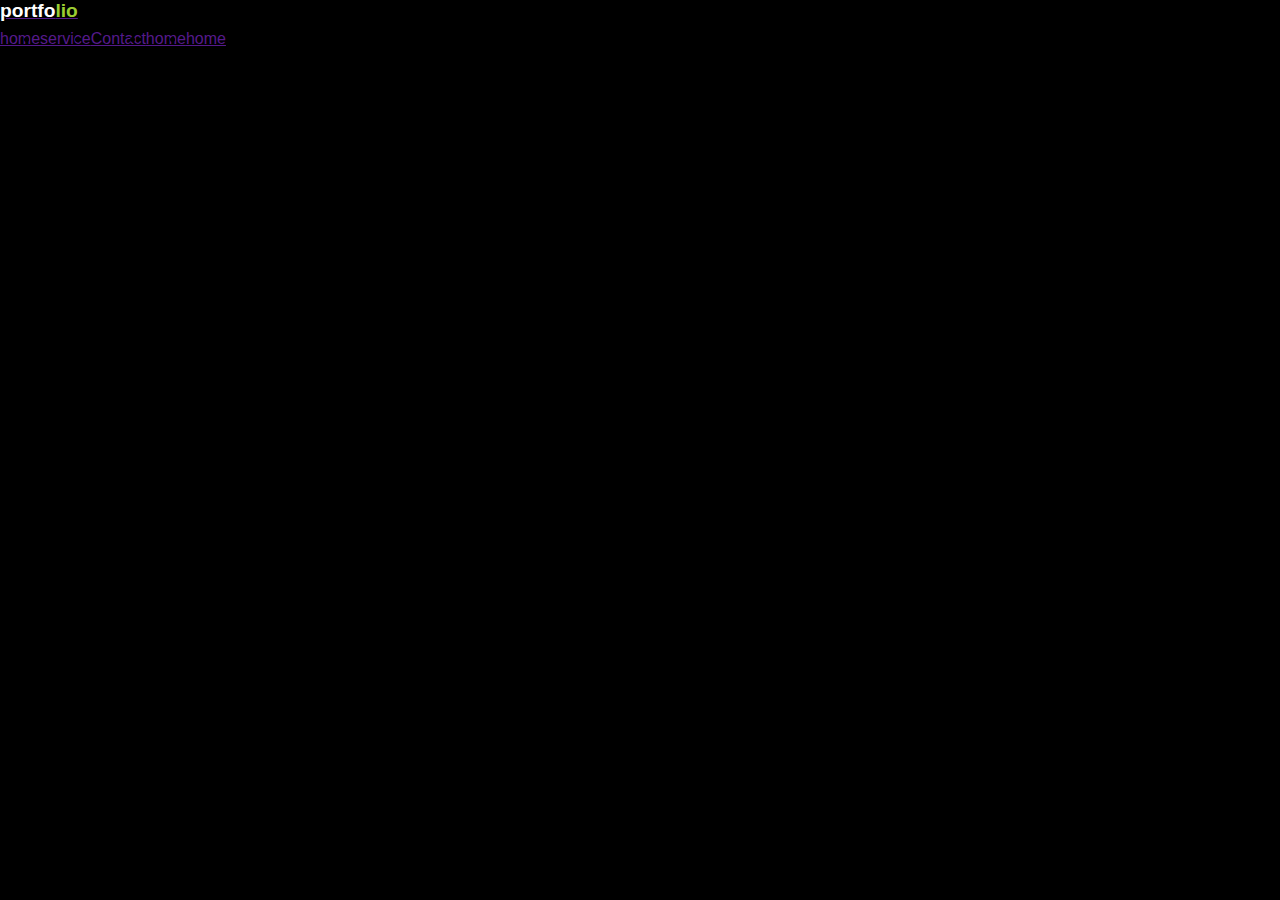
<file: learn-form.html>
<!DOCTYPE html>
<html lang="en">
<head>
    <meta charset="UTF-8">
    <meta http-equiv="X-UA-Compatible" content="IE=edge">
    <meta name="viewport" content="width=device-width, initial-scale=1.0">
    <title>Document</title>
    <link rel="stylesheet" href="learn-form.css">
</head>
<body>
    <div class="container">
        <div class="logo">
            <a href=""><p>portfo<span>lio</span></p></a>
        </div>
        <div class="navigation">
            <ul>
                <li><a href="">home</a></li>
                <li><a href="">service</a></li>
                <li><a href="">Contact</a></li>
                <li><a href="">home</a></li>
                <li><a href="">home</a></li>
            </ul>
        </div>
    </div>
</body>
</html>
</file>
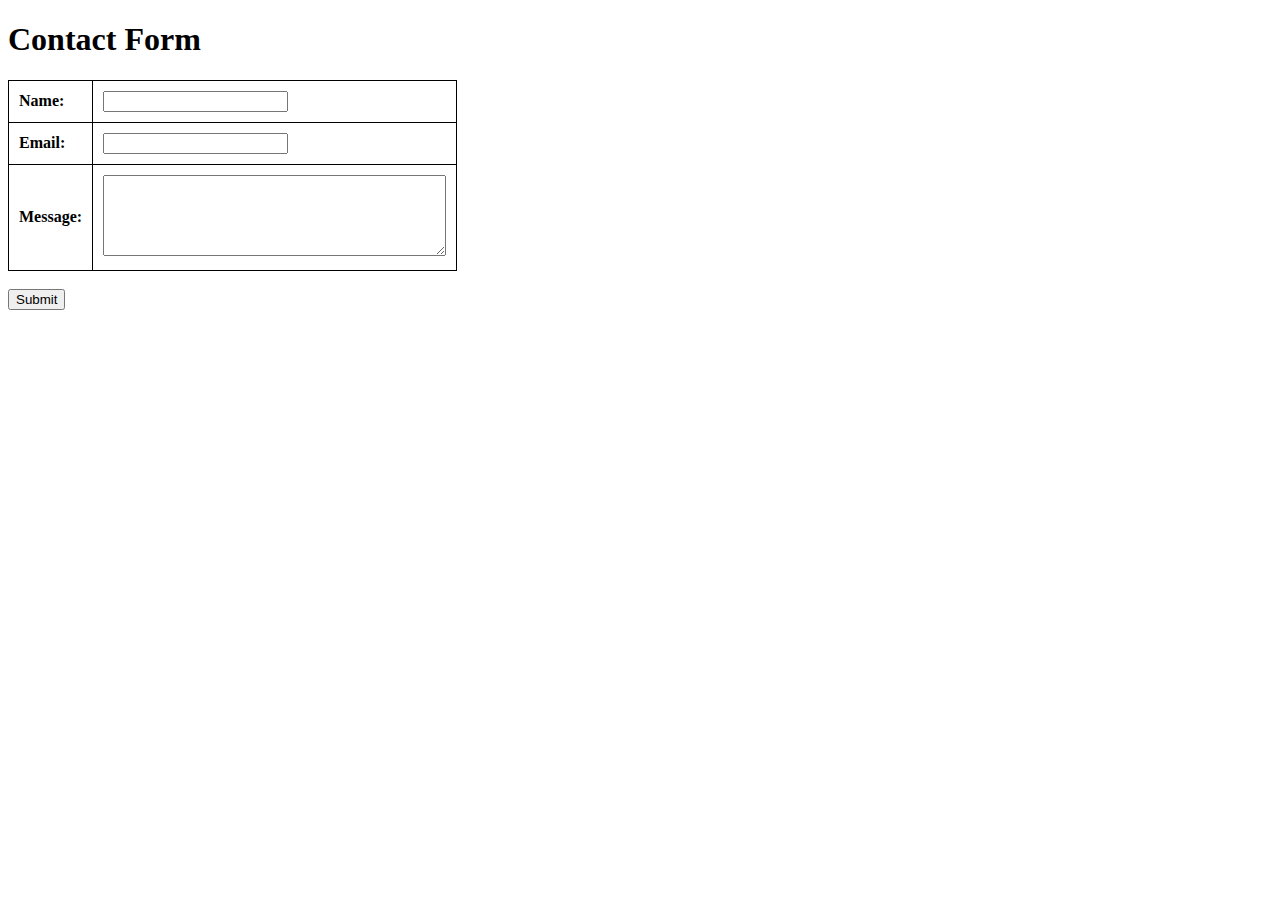
<file: ASSIGNMENT/About us/html/form-table.html>
<!DOCTYPE html>
<html lang="en">
<head>
    <meta charset="UTF-8">
    <meta name="viewport" content="width=device-width, initial-scale=1.0">
    <title>Contact Form</title>
    <style>
        table {
            border-collapse: collapse;
        }
        table, th, td {
            border: 1px solid black;
        }
        th, td {
            padding: 10px;
            text-align: left;
        }
    </style>
</head>
<body>
    <h1>Contact Form</h1>
    <form action="submit.php" method="post">
        <table>
            <tr>
                <th>Name:</th>
                <td><input type="text" name="name"></td>
            </tr>
            <tr>
                <th>Email:</th>
                <td><input type="text" name="email"></td>
            </tr>
            <tr>
                <th>Message:</th>
                <td><textarea name="message" rows="5" cols="40"></textarea></td>
            </tr>
        </table>
        <br>
        <input type="submit" value="Submit">
    </form>
</body>
</html>
</file>
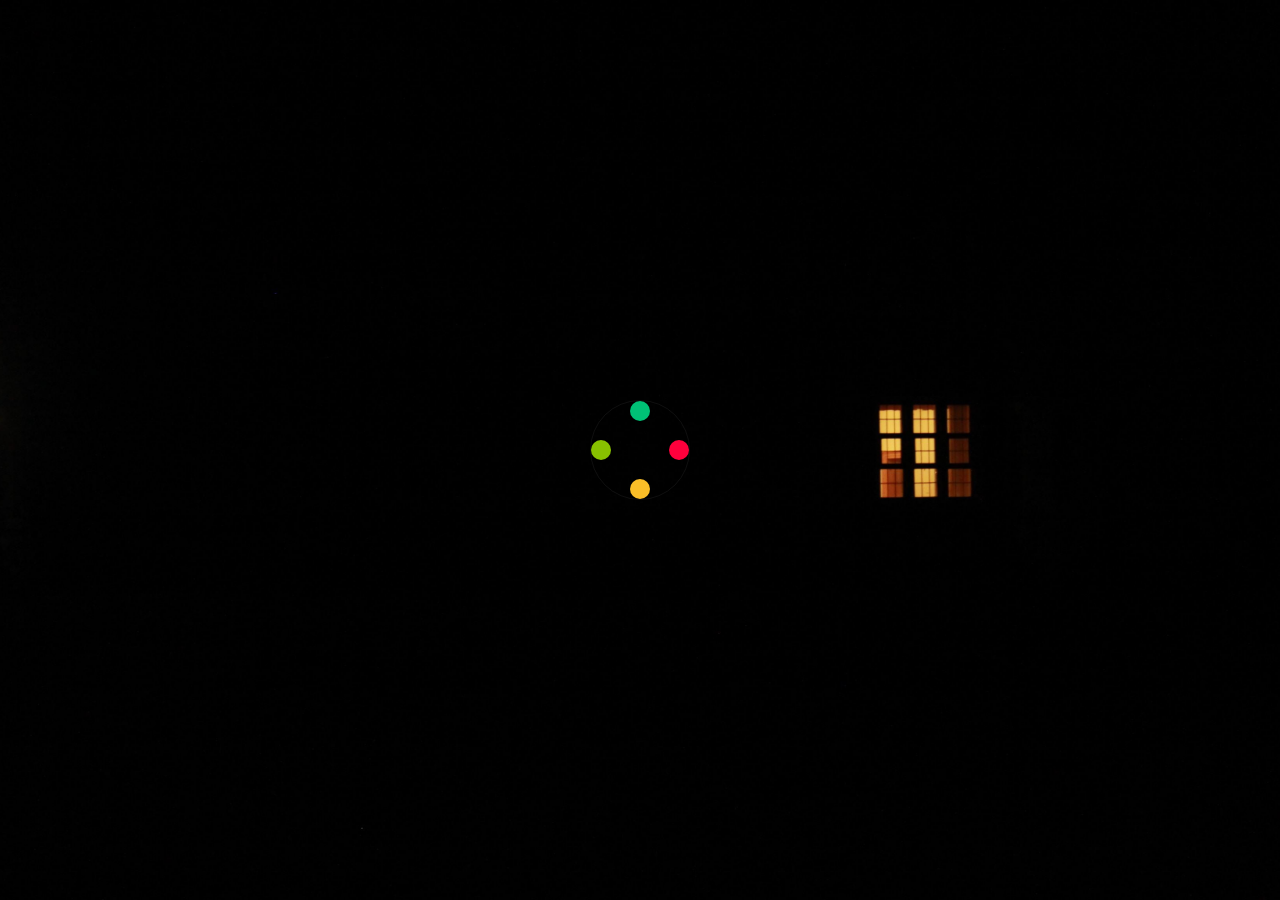
<file: ASSIGNMENT/About us/html/loader.html>
<!DOCTYPE html>
<html lang="en">
<head>
    <meta charset="UTF-8">
    <meta name="viewport" content="width=device-width, initial-scale=1.0">
    <title>Document</title>
    <link rel="stylesheet" href="loader.css">
</head>
<body>
   <div class="preloader">
    <ul class="spinner">
        <li></li>
        <li></li>
        <li></li>
        <li></li>
    </ul>
   </div>
    <script>
        document.addEventListener('DOMContentLoaded', function() {
    // Simulate the loading process
    setTimeout(function() {
        document.querySelector('.preloader').style.display = 'none';
    }, 2000); // Adjust the time (in milliseconds) based on your needs
});
    </script>
</body>
</html>
</file>
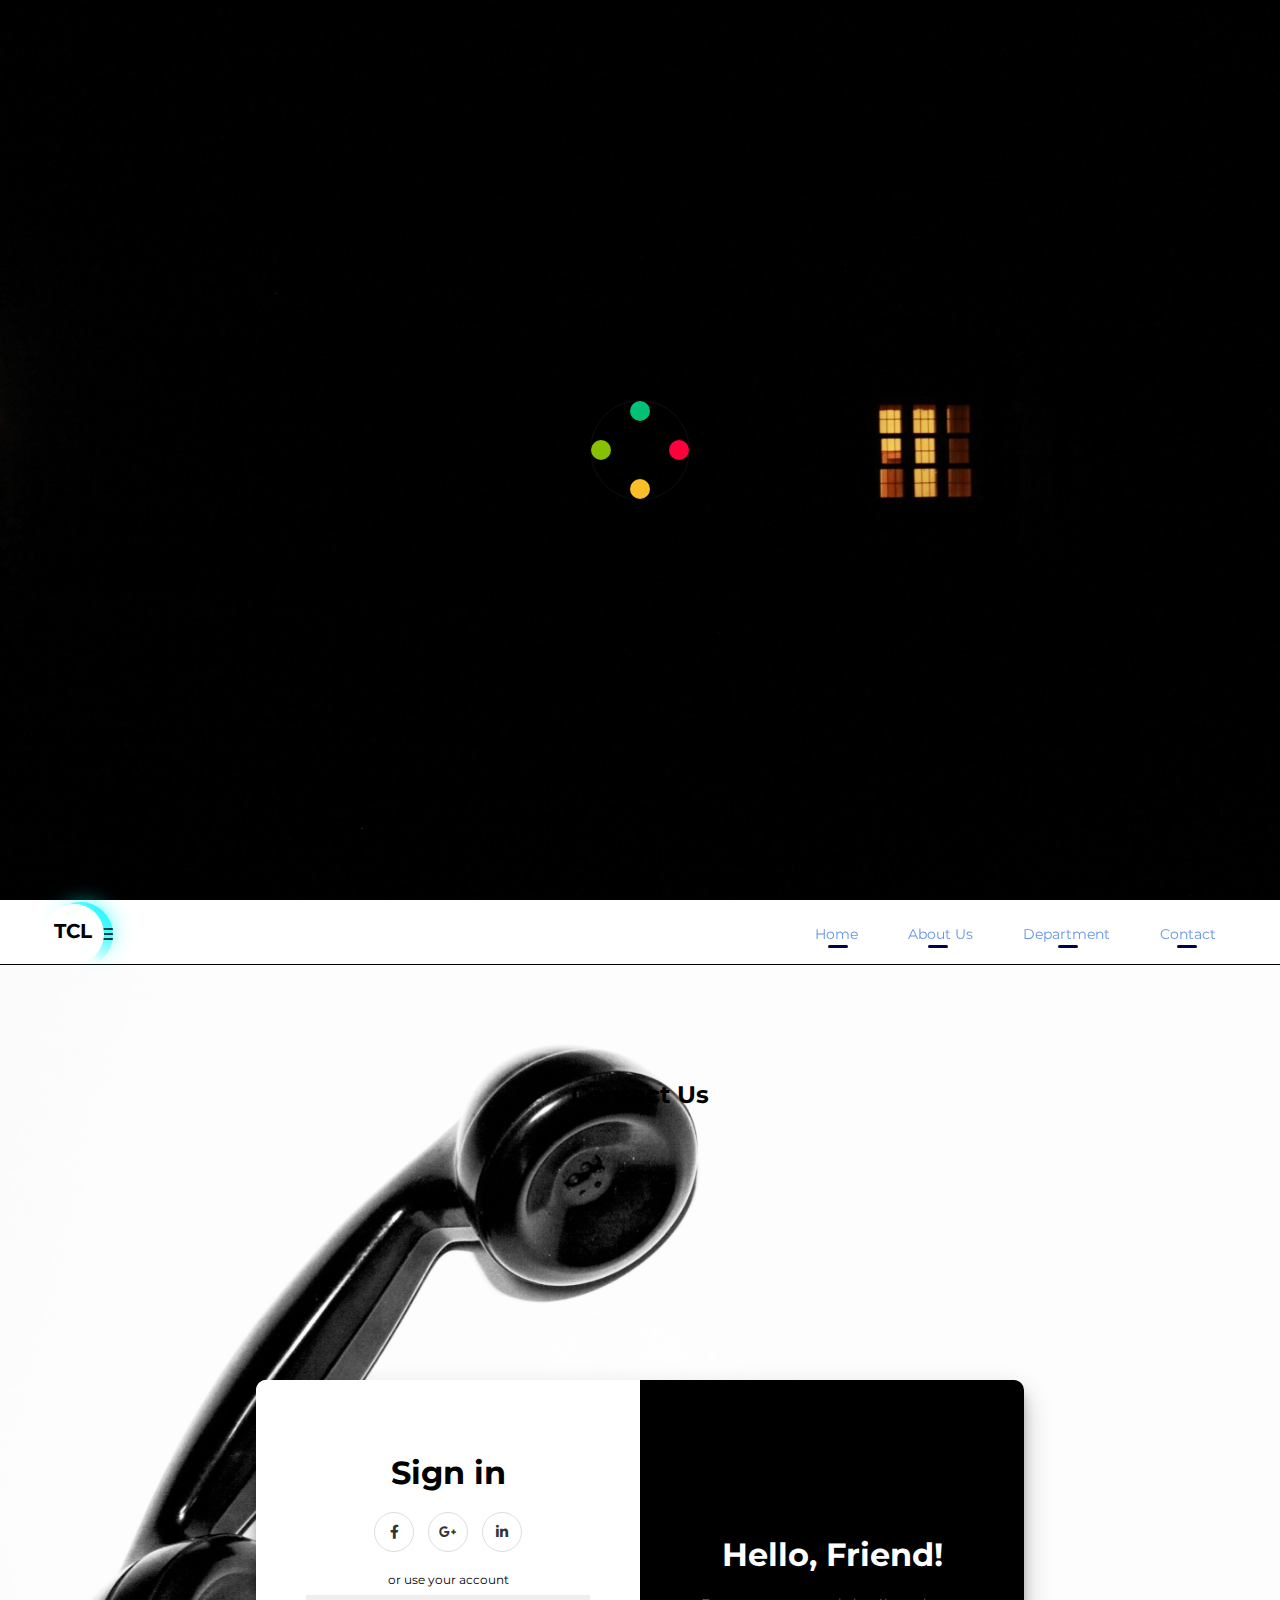
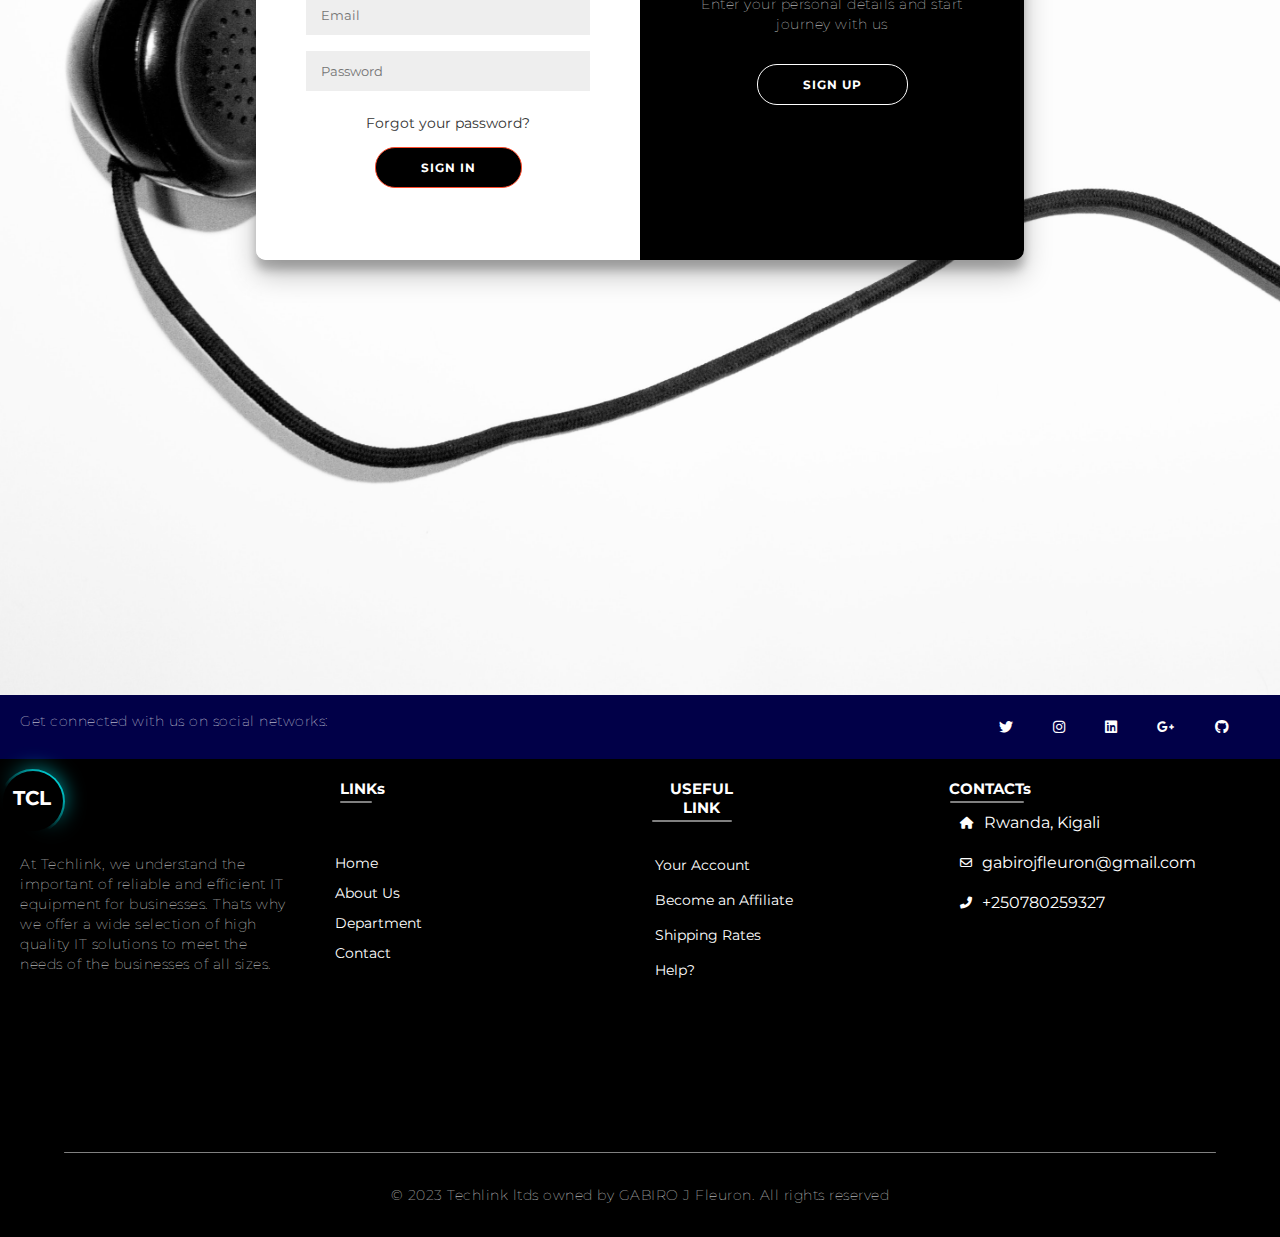
<file: ASSIGNMENT/Contact Us/html/contact.html>
<!DOCTYPE html>
<html lang="en">
<head>
    <meta charset="UTF-8">
    <meta name="viewport" content="width=device-width, initial-scale=1.0">
    <title>Keep in touch</title>
    <link rel="stylesheet" href="https://cdnjs.cloudflare.com/ajax/libs/font-awesome/6.0.0/css/all.min.css">
    <link rel="stylesheet" href="../css/contact.css">
</head>
<body>
    <div class="preloader">
        <ul class="spinner">
            <li></li>
            <li></li>
            <li></li>
            <li></li>
        </ul>
       </div>
    <div class="cover-whole">
        
            <header>
                <div class="navigation">
                 <div class="logo load">
                     <h1 id="logo-design"> TCL</h1>
                     <i class="fas fa-bars" id="ham-menu"></i>
                 </div>
                 <div class="navbar">
                    <ul id="nav-bar">
                        <li class="link-neon"><a href="../../NEWINDEX/index.html">Home</a></li>
                        <li class="link-neon"><a href="../../About us/html/aboutus.html">About Us</a></li>
                        <li class="link-neon"><a href="#">Department</a></li>
                        <li class="link-neon"><a href="../../Contact Us/html/contact.html">Contact</a></li>
                    </ul>
                 </div>
                </div>
             </header>
           <div class="content" style=" position: relative;">
              <h2 style="position: absolute; top: 10%;">Contact Us</h2>
            <div class="container" id="container">
                <div class="form-container sign-up-container">
                    <form action="#">
                        <h1>Create Account</h1>
                        <div class="social-container">
                            <a href="#" class="social"><i class="fab fa-facebook-f"></i></a>
                            <a href="#" class="social"><i class="fab fa-google-plus-g"></i></a>
                            <a href="#" class="social"><i class="fab fa-linkedin-in"></i></a>
                        </div>
                        <span>or use your email for registration</span>
                        <input type="text" placeholder="Name" />
                        <input type="email" placeholder="Email" />
                        <input type="password" placeholder="Password" />
                        <button>Sign Up</button>
                    </form>
                </div>
                <div class="form-container sign-in-container">
                    <form action="#">
                        <h1>Sign in</h1>
                        <div class="social-container">
                            <a href="#" class="social"><i class="fab fa-facebook-f"></i></a>
                            <a href="#" class="social"><i class="fab fa-google-plus-g"></i></a>
                            <a href="#" class="social"><i class="fab fa-linkedin-in"></i></a>
                        </div>
                        <span>or use your account</span>
                        <input type="email" placeholder="Email" />
                        <input type="password" placeholder="Password" />
                        <a href="#">Forgot your password?</a>
                        <button>Sign In</button>
                    </form>
                </div>
                <div class="overlay-container">
                    <div class="overlay">
                        <div class="overlay-panel overlay-left">
                            <h1>Welcome Back!</h1>
                            <p>To keep connected with us please login with your personal info</p>
                            <button class="ghost" id="signIn">Sign In</button>
                        </div>
                        <div class="overlay-panel overlay-right">
                            <h1>Hello, Friend!</h1>
                            <p>Enter your personal details and start journey with us</p>
                            <button class="ghost" id="signUp">Sign Up</button>
                        </div>
                    </div>
                </div>
            </div>
           </div> 
           <!-- footer -->
           <footer>
            <div class="footer">
                <div class="footer-social-media">
                    <p> Get connected with us on social networks:</p>
                    <div class="icons">
                        <ul>
                            <li><a href="#"><i class="fa-brands fa-twitter" style="color: #fff;"></i></a></li>
                            <li><a href="#"><i class="fa-brands fa-instagram" style="color: #fff;"></i></a></li>
                            <li><a href="#"><i class="fa-brands fa-linkedin" style="color: #fff;"></i></a></li>
                            <li><a href="#"><i class="fa-brands fa-google-plus-g" style="color: #fff;"></i></a></li>
                            <li><a href="#"><i class="fa-brands fa-github" style="color: #fff;"></i></a></li>
                        </ul>
                    </div>
                </div>
                <div class="footer-body">
                    <div>
                        <div class="logo-footer load">
                            <h1 id="logo-design" style="color: #fff; background-color: #000;"> TCL</h1>
                        </div>
                        <p style="color: #fff; margin: 20px; line-height: 20px;"> At Techlink, we understand the important of reliable and efficient IT 
                            equipment for businesses. Thats why we offer a wide selection of high quality
                            IT solutions to meet the needs of the businesses of all sizes.
                        </p>
                    </div>
                    <div style="position: relative;">
                        <h1 class="links"> LINKs</h1>
                        <div class="footer-navbar">
                            <ul>
                                <li><a href="../../Index html/index.html">Home</a></li>
                                <li><a href="../../About us/html/aboutus.html">About Us</a></li>
                                <li><a href="#">Department</a></li>
                                <li><a href="contact.html">Contact</a></li>
                            </ul>
                        </div>
                    </div>
                    <div style="position: relative;">
                        <h2 class="useful-footer-links" style="margin-left: 12px;"> USEFUL LINK</h2>
                        <div class="footer-usefulink-navbar">
                            <ul>
                                <li><a href="#">Your Account</a></li>
                                <li><a href="#">Become an Affiliate</a></li>
                                <li><a href="#">Shipping Rates</a></li>
                                <li><a href="#">Help?</a></li>
                            </ul>
                        </div>
                    </div>
                    <div>
                        <h2 class="footer-contacts">CONTACTs</h2>
                        <div class="footer-list-contacts">
                            <ul>
                                <li class="footer-address"><span><i class="fa-solid fa-house" style="color: #fff;"></i></span>Rwanda, Kigali</li>
                                <li class="footer-address"><span><i class="fa-regular fa-envelope" style="color: #fff;"></i></span>gabirojfleuron@gmail.com</li>
                                <li class="footer-address"><span><i class="fa-solid fa-phone-flip" style="color: #fff;"></i></span>+250780259327</li>
                                <!-- <li><span></span></li> -->
                            </ul>
                        </div>
                    </div>
                </div>
                <div class="copyright">
                    <p>&copy; 2023 Techlink ltds owned by GABIRO J Fleuron. All rights reserved</p>
                </div>
            </div>
         </footer>
             
        </div>
        <button id="scrollToTopBtn" class="scroll-to-top-btn">&#8593;</button>
          <div id="scrollProgress" class="scroll-progress"></div>
    </div>
    <script>
        // preloader 

document.addEventListener('DOMContentLoaded', function() {
    // Simulate the loading process
    setTimeout(function() {
        document.querySelector('.preloader').style.display = 'none';
    }, 2000); // Adjust the time (in milliseconds) 
});
    // preloader end by here 

document.addEventListener('DOMContentLoaded', function() {
    const scrollToTopBtn = document.getElementById('scrollToTopBtn');
    const scrollProgress = document.getElementById('scrollProgress');

    // Show/hide the scroll-to-top button based on scroll position
    window.addEventListener('scroll', function() {
        if (window.pageYOffset > 100) {
            scrollToTopBtn.style.display = 'block';
        } else {
            scrollToTopBtn.style.display = 'none';
        }

        // Update scroll progress indicator
        const totalHeight = document.body.scrollHeight - window.innerHeight;
        const progress = (window.pageYOffset / totalHeight) * 100;
        scrollProgress.style.width = `${progress}%`;
    });
      // Scroll to top when button is clicked
      scrollToTopBtn.addEventListener('click', function() {
        window.scrollTo({
            top: 0,
            behavior: 'smooth'
        });
    });
});

        const signUpButton = document.getElementById('signUp');
    const signInButton = document.getElementById('signIn');
    const container = document.getElementById('container');
    
    signUpButton.addEventListener('click', () => {
        container.classList.add("right-panel-active");
    });
    
    signInButton.addEventListener('click', () => {
        container.classList.remove("right-panel-active");
    });

    // responsiveness

    let hamMenuIcon = document.getElementById("ham-menu");
let navBar = document.getElementById("nav-bar");
let navLinks = navBar.querySelectorAll("li");

hamMenuIcon.addEventListener("click", () => {
  navBar.classList.toggle("active");
  hamMenuIcon.classList.toggle("fa-times");
});
navLinks.forEach((navLinks) => {
  navLinks.addEventListener("click", () => {
    navBar.classList.remove("active");
    hamMenuIcon.classList.toggle("fa-times");
  });
});
    </script>
</body>
</html>
</file>
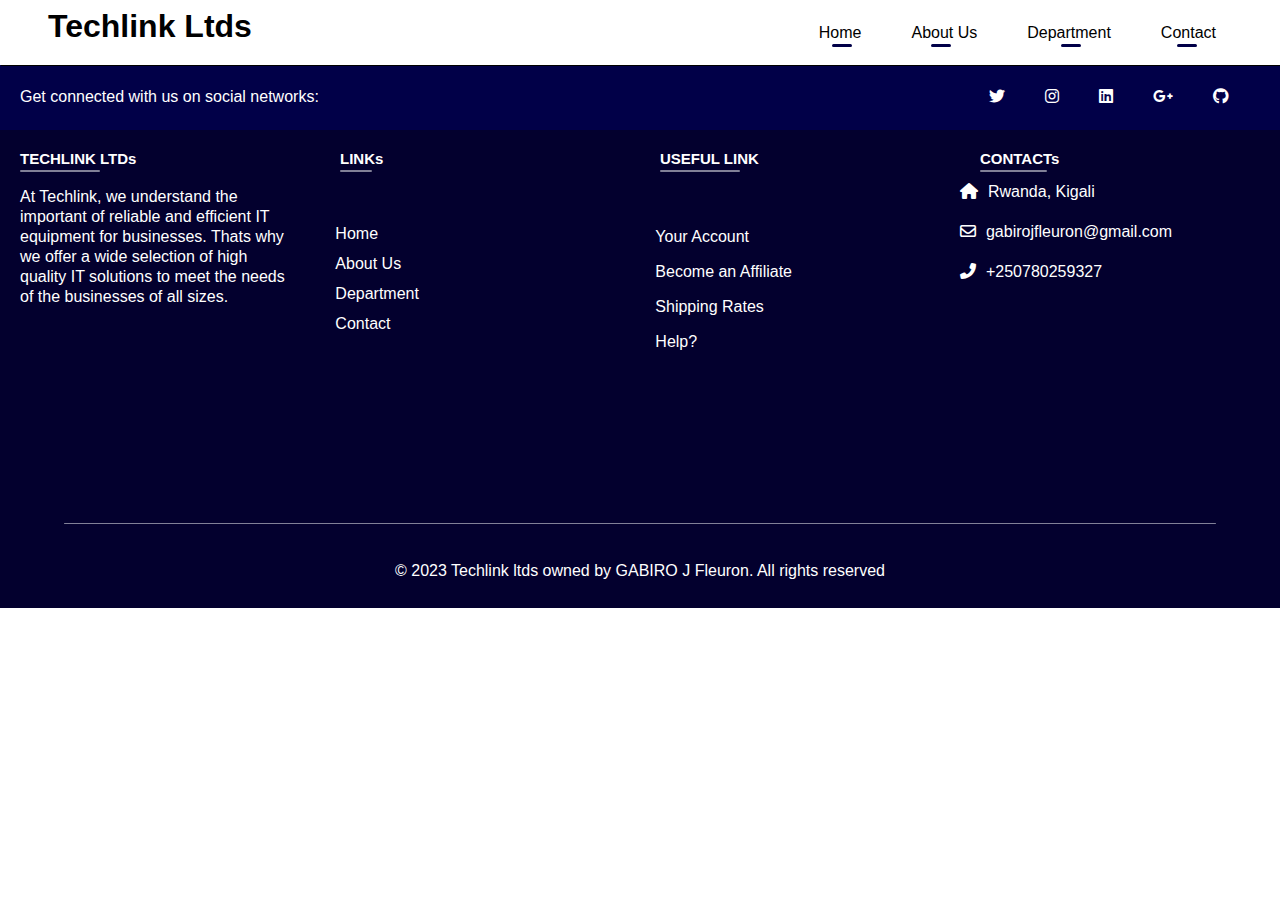
<file: ASSIGNMENT/footer/html/footer.html>
<!DOCTYPE html>
<html lang="en">
<head>
    <meta charset="UTF-8">
    <meta name="viewport" content="width=device-width, initial-scale=1.0">
    <title>Document</title>
    
    <link rel="stylesheet" href="https://cdnjs.cloudflare.com/ajax/libs/font-awesome/6.0.0/css/all.min.css">
    <link rel="stylesheet" href="../css/footer.css">
</head>
<body>
    <div class="about-us">
        <header>
            <div class="navigation">
             <div class="logo">
                 <h1> Techlink Ltds</h1>
             </div>
             <div class="navbar">
                 <ul>
                     <li class="link-neon"><a href="#">Home</a></li>
                     <li class="link-neon"><a href="#">About Us</a></li>
                     <li class="link-neon"><a href="#">Department</a></li>
                     <li class="link-neon"><a href="#">Contact</a></li>
                 </ul>
             </div>
            </div>
         </header>
         <footer>
            <div class="footer">
                <div class="footer-social-media">
                    <p> Get connected with us on social networks:</p>
                    <div class="icons">
                        <ul>
                            <li><a href="#"><i class="fa-brands fa-twitter" style="color: #fff;"></i></a></li>
                            <li><a href="#"><i class="fa-brands fa-instagram" style="color: #fff;"></i></a></li>
                            <li><a href="#"><i class="fa-brands fa-linkedin" style="color: #fff;"></i></a></li>
                            <li><a href="#"><i class="fa-brands fa-google-plus-g" style="color: #fff;"></i></a></li>
                            <li><a href="#"><i class="fa-brands fa-github" style="color: #fff;"></i></a></li>
                        </ul>
                    </div>
                </div>
                <div class="footer-body">
                    <div>
                        <h1 class="Techlink-footer-logo">TECHLINK LTDs</h1>
                        <p style="color: #fff; margin: 20px; line-height: 20px;"> At Techlink, we understand the important of reliable and efficient IT 
                            equipment for businesses. Thats why we offer a wide selection of high quality
                            IT solutions to meet the needs of the businesses of all sizes.
                        </p>
                    </div>
                    <div style="position: relative;">
                        <h1 class="links"> LINKs</h1>
                        <div class="footer-navbar">
                            <ul>
                                <li><a href="#">Home</a></li>
                                <li><a href="#">About Us</a></li>
                                <li><a href="#">Department</a></li>
                                <li><a href="#">Contact</a></li>
                            </ul>
                        </div>
                    </div>
                    <div style="position: relative;">
                        <h2 class="useful-footer-links"> USEFUL LINK</h2>
                        <div class="footer-usefulink-navbar">
                            <ul>
                                <li><a href="#">Your Account</a></li>
                                <li><a href="#">Become an Affiliate</a></li>
                                <li><a href="#">Shipping Rates</a></li>
                                <li><a href="#">Help?</a></li>
                            </ul>
                        </div>
                    </div>
                    <div>
                        <h2 class="footer-contacts">CONTACTs</h2>
                        <div class="footer-list-contacts">
                            <ul>
                                <li class="footer-address"><span><i class="fa-solid fa-house" style="color: #fff;"></i></span>Rwanda, Kigali</li>
                                <li class="footer-address"><span><i class="fa-regular fa-envelope" style="color: #fff;"></i></span>gabirojfleuron@gmail.com</li>
                                <li class="footer-address"><span><i class="fa-solid fa-phone-flip" style="color: #fff;"></i></span>+250780259327</li>
                                <!-- <li><span></span></li> -->
                            </ul>
                        </div>
                    </div>
                </div>
                <div class="copyright">
                    <p>&copy; 2023 Techlink ltds owned by GABIRO J Fleuron. All rights reserved</p>
                </div>
            </div>
         </footer>
    </div>
</body>
</html>
</file>
<file: learn-form.css>
*{
    box-sizing: border-box;
    padding: 0;
    margin: 0;
    font-family: 'poppins',sans-serif;
}
body{
/* background: linear-gradient(to bottom,#000,#000,#fff); */
background: #000;
background-size: cover;
background-repeat: 0;
}
.logo{
    width: 70px;
    height: 30px;
    font-weight: bold;
    font-size: larger;

}
.logo:hover{
    color: lightseagreen; 
}
p{
    color: white;

}
span{
    color: yellowgreen;
}
.navigation ul li{
float: left;
}
</file>
<file: ASSIGNMENT/About us/html/loader.css>
*{
    padding: 0;
    margin: 0;
    box-sizing: border-box;
}
.preloader{
    height: 100vh;
    display: flex;
    justify-content: center;
    align-items: center;
    background: url(../../image/ella-baxter-EfmG0wTPyvQ-unsplash.jpg);
    background-repeat: no-repeat;
    background-position: center;
    background-size: cover;
}
.preloader .spinner {
	/* Size and position */
    font-size: 100px; /* 1em */
    width: 1em;
    height: 1em;
    margin: 100px auto;
    position: relative;
    border: 2px solid blue;
    /* Styles */
    list-style: none;
    border-radius: 50%;
    border: .01em solid rgba(150,150,150,0.1); /* Subtle white line circling the dots */
}
.preloader .spinner li {
	width: .2em;
    height: .2em;
    position: absolute;
    border-radius: 50%;
}
.preloader .spinner li:nth-child(1) {
	background: #00C176; /* Blue */
    top: 0;
    left: 50%;
    margin-left: -.1em; /* Width/2 */
    transform-origin: 50% 250%;
    animation: 
        rota 1.13s linear infinite,
        opa 3.67s ease-in-out infinite alternate;
}

.preloader .spinner li:nth-child(2) {
    background: #FF003C; /* Red */
    top: 50%; 
    right: 0;
    margin-top: -.1em; /* Height/2 */
    transform-origin: -150% 50%;
    animation: 
        rota 1.86s linear infinite,
        opa 4.29s ease-in-out infinite alternate;
}

.preloader .spinner li:nth-child(3) {
    background: #FABE28; /* Yellow */
    bottom: 0;
    left: 50%; 
    margin-left: -.1em; /* Width/2 */
    transform-origin: 50% -150%;
    animation: 
        rota 1.45s linear infinite,
        opa 5.12s ease-in-out infinite alternate;
}

.preloader .spinner li:nth-child(4) {
    background: #88C100; /* Green */
    top: 50%; 
    left: 0;
    margin-top: -.1em; /* Height/2 */
    transform-origin: 250% 50%;
    animation: 
        rota 1.72s linear infinite,
        opa 5.25s ease-in-out infinite alternate;
}
@keyframes rota {
    to { transform: rotate(360deg); }
}

@keyframes opa {
    12.0% { opacity: 0.80; }
    19.5% { opacity: 0.88; }
    37.2% { opacity: 0.64; }
    40.5% { opacity: 0.52; }
    52.7% { opacity: 0.69; }
    60.2% { opacity: 0.60; }
    66.6% { opacity: 0.52; }
    70.0% { opacity: 0.63; }
    79.9% { opacity: 0.60; }
    84.2% { opacity: 0.75; }
    91.0% { opacity: 0.87; }
}
.my-element {
	transform-origin: 12% 34%;
}

.my-element:after {
	content: "";
	width: 4px;
	height: 4px;
	position: absolute;
	left: 12%; /* First value of transform-origin */
	top: 34%; /* Second value of transform-origin */
	margin: -2px 0 0 -2px;
	border-radius: 50%;
	background: red;
}
</file>
<file: ASSIGNMENT/Contact Us/css/contact.css>
@import url('https://fonts.googleapis.com/css?family=Montserrat:400,800');
@import url('https://fonts.googleapis.com/css?family=Montserrat:400,800');
*{
    padding: 0;
    margin: 0;
    box-sizing: border-box;
    list-style: none;
    text-decoration: none;
    font-family: 'Montserrat', sans-serif;
}
html{
	scroll-behavior: smooth;
  }
  /* preloader  */

  .preloader{
    height: 100vh;
    display: flex;
    justify-content: center;
    align-items: center;
    background: url(../../image/ella-baxter-EfmG0wTPyvQ-unsplash.jpg);
    background-repeat: no-repeat;
    background-position: center;
    background-size: cover;
}
.preloader .spinner {
	/* Size and position */
    font-size: 100px; /* 1em */
    width: 1em;
    height: 1em;
    margin: 100px auto;
    position: relative;
    border: 2px solid blue;
    /* Styles */
    list-style: none;
    border-radius: 50%;
    border: .01em solid rgba(150,150,150,0.1); /* Subtle white line circling the dots */
}
.preloader .spinner li {
	width: .2em;
    height: .2em;
    position: absolute;
    border-radius: 50%;
}
.preloader .spinner li:nth-child(1) {
	background: #00C176; /* Blue */
    top: 0;
    left: 50%;
    margin-left: -.1em; /* Width/2 */
    transform-origin: 50% 250%;
    animation: 
        rota 1.13s linear infinite,
        opa 3.67s ease-in-out infinite alternate;
}

.preloader .spinner li:nth-child(2) {
    background: #FF003C; /* Red */
    top: 50%; 
    right: 0;
    margin-top: -.1em; /* Height/2 */
    transform-origin: -150% 50%;
    animation: 
        rota 1.86s linear infinite,
        opa 4.29s ease-in-out infinite alternate;
}

.preloader .spinner li:nth-child(3) {
    background: #FABE28; /* Yellow */
    bottom: 0;
    left: 50%; 
    margin-left: -.1em; /* Width/2 */
    transform-origin: 50% -150%;
    animation: 
        rota 1.45s linear infinite,
        opa 5.12s ease-in-out infinite alternate;
}

.preloader .spinner li:nth-child(4) {
    background: #88C100; /* Green */
    top: 50%; 
    left: 0;
    margin-top: -.1em; /* Height/2 */
    transform-origin: 250% 50%;
    animation: 
        rota 1.72s linear infinite,
        opa 5.25s ease-in-out infinite alternate;
}
@keyframes rota {
    to { transform: rotate(360deg); }
}

@keyframes opa {
    12.0% { opacity: 0.80; }
    19.5% { opacity: 0.88; }
    37.2% { opacity: 0.64; }
    40.5% { opacity: 0.52; }
    52.7% { opacity: 0.69; }
    60.2% { opacity: 0.60; }
    66.6% { opacity: 0.52; }
    70.0% { opacity: 0.63; }
    79.9% { opacity: 0.60; }
    84.2% { opacity: 0.75; }
    91.0% { opacity: 0.87; }
}
.my-element {
	transform-origin: 12% 34%;
}

.my-element:after {
	content: "";
	width: 4px;
	height: 4px;
	position: absolute;
	left: 12%; /* First value of transform-origin */
	top: 34%; /* Second value of transform-origin */
	margin: -2px 0 0 -2px;
	border-radius: 50%;
	background: red;
}
/* preloader ends by here  */
  .scroll-to-top-btn {
	display: none;
	position: fixed;
	bottom: 20px;
	right: 20px;
	font-size: 20px;
	font-weight: bold;
	padding: 10px 20px;
	border: none;
	border-radius: 5px;
	background-color: #007bff;
	color: #fff;
	z-index: 200;
	cursor: pointer;
  }
  
  .scroll-progress {
	position: fixed;
	z-index: 200;
	top: 4rem;
	left: 50%;
	transform: translateX(-50%);
	height: 2.5px;
	width: 0;
	background-color: #007bff;
	opacity: 0.7;
  }
.contain{
    display: flex;
    flex-direction: column;
}
header{
    position: sticky;
    top: 0;
    left: 0;
    background-color: #fff;   
    z-index: 200;
}
.navigation{
    display: flex;
    /* box-shadow: 1px 1px 0 black; */
	border-bottom: 1px solid black;
    width: 100%;
    height: 65px;

}
/* link neon */
.navbar > ul > .link-neon{
    position: relative;
}
.link-neon:nth-child(3)::after{
    left: 40%;
}
.link-neon::after{
    height: 3px;
    width: 20px;
    content: '';
    position: absolute;
    bottom: -5px;
    left: 30%;
    background-color: #010048;
    border-radius: 20px;
    animation: animate 15s linear infinite;

}
@keyframes animate {
    0%{
        transform: translateX(0);
    }
    33.3%{
        transform: translateX(20px);
    }
    66.6%{
        transform: translateX(-20px);
    }
    100%{
        transform: translateX(0px);
    }
}
.navbar .link-neon:hover a::before {
	transform: skewX(45deg) translate(200px);
}
.logo{
    margin: 0.1rem 0 0 3rem;
}
.load{
	position: relative;
	width: 65px;
	height: 65px;
	display: flex;
	align-items: center;
	justify-content: center;
	border-radius: 50%;
	background: linear-gradient(45deg, transparent, transparent 40%, #00f8ff);
	animation: load 5s linear infinite;
}
.load::after{
	content: '';
	height: 100%;
	width: 100%;
	position: absolute;
	border-radius: 50%;
	background: linear-gradient(45deg, transparent, transparent 40%, #00f8ff);
	filter: blur(10px);

}
@keyframes load{
	0%{
      transform: rotate(0);
	  filter: hue-rotate(0);
	}
	100%{
		transform: rotate(360deg);
		filter: hue-rotate(360deg);
	}
}
@keyframes not-anime{
	0%{
		transform: rotate(360deg);
		filter: hue-rotate(360deg);
	}
	100%{
		transform: rotate(-360deg);
		filter: hue-rotate(-360deg);
	}
}
#logo-design{
	height: 60px;
	width: 60px;
	line-height: 55px;
	margin: -5px;
	padding-left: 10px;
	font-size: 20px;
	border-radius: 50%;
	/* border: 2px solid blue; */
	background-color: #fff;
	z-index: 1;
	animation: not-anime 5s linear infinite;
	
}
.navbar{
    position: absolute;
    right: 4rem;
    top: 1.5rem;

}
.navbar > ul{
    display: flex;
    gap: 50px;
}
ul li a{
    color: cornflowerblue;
}

.content {
	background-image: url(../../image/quino-al-4SNUcHPiC8c-unsplash.jpg);
	/* background: #f6f5f7; */
	display: flex;
	background-size: cover;
	justify-content: center;
	align-items: center;
	flex-direction: column;
	font-family: 'Montserrat', sans-serif;
	height: 150vh;
	width: 100%;
	margin: -20px 0 50px;
    /* padding-top: 5rem; */
} 

h1 {
	font-weight: bold;
	margin: 0;
}

h2 {
	text-align: center;
}

p {
	font-size: 14px;
	font-weight: 100;
	line-height: 20px;
	letter-spacing: 0.5px;
	margin: 20px 0 30px;
}

span {
	font-size: 12px;
}

a {
	color: #333;
	font-size: 14px;
	text-decoration: none;
	margin: 15px 0;
}

button {
	border-radius: 20px;
    border: none;
	border: 1px solid #FF4B2B;
	background-color: #000;
	color: #FFFFFF;
	font-size: 12px;
	font-weight: bold;
	padding: 12px 45px;
	letter-spacing: 1px;
	text-transform: uppercase;
	transition: transform 80ms ease-in;
}

button:active {
	transform: scale(0.95);
}

button:focus {
	outline: none;
}

button.ghost {
	background-color: transparent;
	border-color: #FFFFFF;
}

form {
	background-color: #FFFFFF;
	display: flex;
	align-items: center;
	justify-content: center;
	flex-direction: column;
	padding: 0 50px;
	height: 100%;
	text-align: center;
}

input {
	background-color: #eee;
	border: none;
	padding: 12px 15px;
	margin: 8px 0;
	width: 100%;
}

.container {
	background-color: #fff;
	border-radius: 10px;
  	box-shadow: 0 14px 28px rgba(0,0,0,0.25), 
			0 10px 10px rgba(0,0,0,0.22);
	position: relative;
	overflow: hidden;
	width: 768px;
	max-width: 100%;
	min-height: 480px;
}

.form-container {
	position: absolute;
	top: 0;
	height: 100%;
	transition: all 0.6s ease-in-out;
}

.sign-in-container {
	left: 0;
	width: 50%;
	z-index: 2;
}

.container.right-panel-active .sign-in-container {
	transform: translateX(100%);
}

.sign-up-container {
	left: 0;
	width: 50%;
	opacity: 0;
	z-index: 1;
}

.container.right-panel-active .sign-up-container {
	transform: translateX(100%);
	opacity: 1;
	z-index: 5;
	animation: show 0.6s;
}

@keyframes show {
	0%, 49.99% {
		opacity: 0;
		z-index: 1;
	}
	
	50%, 100% {
		opacity: 1;
		z-index: 5;
	}
}

.overlay-container {
	position: absolute;
	top: 0;
	left: 50%;
	width: 50%;
	height: 100%;
	overflow: hidden;
	transition: transform 0.6s ease-in-out;
	z-index: 100;
}

.container.right-panel-active .overlay-container{
	transform: translateX(-100%);
}

.overlay {
	background: #000;
	background: -webkit-linear-gradient(to right, #000, #000);
	background: linear-gradient(to right, #000, #000);
	background-repeat: no-repeat;
	background-size: cover;
	background-position: 0 0;
	color: #FFFFFF;
	position: relative;
	left: -100%;
	height: 100%;
	width: 200%;
  	transform: translateX(0);
	transition: transform 0.6s ease-in-out;
}

.container.right-panel-active .overlay {
  	transform: translateX(50%);
}

.overlay-panel {
	position: absolute;
	display: flex;
	align-items: center;
	justify-content: center;
	flex-direction: column;
	padding: 0 40px;
	text-align: center;
	top: 0;
	height: 100%;
	width: 50%;
	transform: translateX(0);
	transition: transform 0.6s ease-in-out;
}

.overlay-left {
	transform: translateX(-20%);
}

.container.right-panel-active .overlay-left {
	transform: translateX(0);
}

.overlay-right {
	right: 0;
	transform: translateX(0);
	z-index: -1;
}

.container.right-panel-active .overlay-right {
	transform: translateX(20%);
}

.social-container {
	margin: 20px 0;
}

.social-container a {
	border: 1px solid #DDDDDD;
	border-radius: 50%;
	display: inline-flex;
	justify-content: center;
	align-items: center;
	margin: 0 5px;
	height: 40px;
	width: 40px;
}

/* footer {
    background-color: #222;
    color: #fff;
    font-size: 14px;
    bottom: 0;
    position: fixed;
    left: 0;
    right: 0;
    text-align: center;
    z-index: 999;
}

footer p {
    margin: 10px 0;
}

footer i {
    color: red;
}

footer a {
    color: #3c97bf;
    text-decoration: none;
}  */
/* footer */

footer{
	margin-top: -3.2rem;
    height: 60vh;
    width: 100%;
    z-index: 1;
    background-image: linear-gradient(rgba(29,7,10,.8), rgba(29,7,10,.6));
    
}
.footer{
    height: 100%;
    width: 100%;
    /* border: 2px solid blue; */
}
.footer-social-media{
    height: 12%;
    width: 100%;
    background-color: 	#010048;
    display: flex;
    align-items: center;
    /* justify-content: center; */
    color: #fff;
}
.footer-social-media > p{
    margin-left: 20px;
}
.icons{
    position: absolute;
    right: 4%;
}
.icons > ul{
    display: flex;
    gap: 40px;
}
.footer-body{
    height: 75%;
    width: 100%;
    background-color: #000;
    display: grid;
    grid-template-columns: 24% 24% 24% 24%;
    grid-template-rows: 100%;
    gap: 1%;
}
.footer-body > div{
   margin-top: 10px;
}
.copyright{
    display: flex;
    align-items: center;
    justify-content: center;
    width: 100%;
    height: 13.5%;
    background-color: #000;
    color: #fff;
    position: relative;
}
.copyright::before{
    content: '';
    position: absolute;
    top: 0;
    left: 5%;
    right: 5%;
    height: 1.5px;
    border-radius: 10px;
    background-color: rgba(255,255,255,0.5);
    width: 90%;
    margin-top: -12px;
}
.Techlink-footer-logo{
    /* position: relative; */
    font-size: 15px;
    color: #fff;
    margin: -2px 20px;
	height: 65px;
	width: 65px;
	/* line-height: 55px; */
	/* padding-left: 5px; */
	font-size: 20px;
	border-radius: 50%;
	border: 2px solid blue;
}

/* .Techlink-footer-logo::after{
    content: '';
    position: absolute;
    bottom:0;
    left: 0%;
    height: 2px;
    border-radius: 10px;
    background-color: rgba(255,255,255,0.5);
    width: 30%;
    margin-bottom: -5px;
} */
/* links */
.links{
    position: relative;
    font-size: 15px;
    color: #fff;
    margin: 10px 20px;
}
.links::after{
    content: '';
    position: absolute;
    bottom:0;
    left: 0%;
    height: 2px;
    border-radius: 10px;
    background-color: rgba(255,255,255,0.5);
    width: 12%;
    margin-bottom: -5px;
}
.useful-footer-links{
    position: relative;
    font-size: 15px;
    color: #fff;
    margin: 10px 10px;
	width: 100px;
	/* left: -10px; */
}
.useful-footer-links::after{
    content: '';
    position: absolute;
    bottom:0;
    left: 0%;
    height: 2px;
    border-radius: 10px;
    background-color: rgba(255,255,255,0.5);
    width: 80%;
    margin-bottom: -5px;
}
.footer-contacts{
    position: relative;
    font-size: 15px;
    color: #fff;
    margin: 10px -20px;
	text-align: center;
	width: 100px;
}
.footer-contacts::after{
    content: '';
    position: absolute;
    bottom:0;
    left: 10%;
    height: 2px;
    border-radius: 10px;
    background-color: rgba(255,255,255,0.5);
    width: 74%;
    margin-bottom: -5px;
}
.footer-navbar{
    position: absolute;
    left: 5%;
    top: 20%;
}
.footer-navbar > ul li a{
    color: #fff;
    line-height: 30px;
}
.footer-usefulink-navbar{
    position: absolute;
    left: 5%;
    top: 20%;
}
.footer-usefulink-navbar > ul li a{
    color: #fff;
    line-height: 35px;
}
.footer-list-contacts{
 /* padding: 12px; */
}
.footer-list-contacts > ul > li{
    color: #fff;
    display: flex;
    gap: 10px;
    line-height: 30px;
    margin-top: 10px;
    /* flex-direction: column; */
}
.loading{
	position: relative;
	/* height: 60px;
	width: 60px; */
	border-radius: 50%;
	display: flex;
	align-items: center;
	justify-content: center;
	background: linear-gradient(45deg, transparent, transparent 40%, #00f8ff);
	animation: load 5s linear infinite;
}
.loading::after{
	content: '';
	height: 100%;
	width: 100%;
	position: absolute;
	/* border-radius: 50%; */
	background: linear-gradient(45deg, transparent, transparent 40%, #00f8ff);
	filter: blur(10px);
}


/* responsiveness */
/* 
@media only screen and (max-width: 991px) {
	html,.sBtn-text,i {
	  font-size: 56.25%;
	}
	header {
	  padding: 2.2rem 5rem;
	}
  }
  
  @media only screen and (max-width: 767px) {
	html,.sBtn-text,i {
	  font-size: 50%;
	}
	#ham-menu {
	  display: block;
	  color: #ffffff;
	}
	#ham-menu {
	  font-size: 3.2rem;
	}
	.navigation ul {
	  background-color: black;
	  position: fixed;
	  left: -100vw;
	  top: 73.6px;
	  width: 100vw;
	  height: calc(100vh - 73.6px);
	  display: flex;
	  flex-direction: column;
	  align-items: center;
	  justify-content: space-around;
	  transition: 1s;
	  gap: 0;
	}
  }
  
   @media only screen and (max-width: 575px) {
	html,.sBtn-text,i {
	  font-size: 46.87%;
	}
	header {
	  padding: 2rem 3rem;
	}
	.navigation ul {
	  top: 65.18px;
	  height: calc(100vh - 65.18px);
	}
  } */
</file>
<file: ASSIGNMENT/footer/css/footer.css>
@import url('https://fonts.googleapis.com/css?family=Montserrat:400,800');
*{
    padding: 0;
    margin: 0;
    box-sizing: border-box;
    list-style: none;
    text-decoration: none;
    font-family: 'Crimson Text', serif;
    font-family: 'Poppins', sans-serif;
    /* font-family:'poppins',sans-serif; */
}
.contain{
    display: flex;
    flex-direction: column;
}
header{
    position: sticky;
    top: 0;
    left: 0;
    background-color: #fff;   
    z-index: 100;
}
.navigation{
    display: flex;
    box-shadow: 1px 1px 0 black;
    width: 100%;
    height: 65px;

}

.logo{
    margin: 0.5rem 0 0 3rem;
}
.navbar{
    position: absolute;
    right: 4rem;
    top: 1.5rem;

}
.navbar > ul{
    display: flex;
    gap: 50px;

}
/* link neon */
.navbar > ul > .link-neon{
    position: relative;
}
.link-neon:nth-child(3)::after{
    left: 40%;
}
.link-neon::after{
    height: 3px;
    width: 20px;
    content: '';
    position: absolute;
    bottom: -5px;
    left: 30%;
    background-color: #010048;
    border-radius: 20px;
    animation: animate 5s linear infinite;

}
@keyframes animate {
    0%{
        transform: translateX(0);
    }
    33.3%{
        transform: translateX(20px);
    }
    66.6%{
        transform: translateX(-20px);
    }
    100%{
        transform: translateX(0px);
    }
}
.navbar .link-neon:hover a::before {
	transform: skewX(45deg) translate(200px);
}
ul li a{
    color: black;
}
footer{
    height: 60vh;
    width: 100%;
    background-image: linear-gradient(rgba(29,7,10,.8), rgba(29,7,10,.6));
    
}
.footer{
    height: 100%;
    width: 100%;
    /* border: 2px solid blue; */
}
.footer-social-media{
    height: 12%;
    width: 100%;
    background-color: 	#010048;
    display: flex;
    align-items: center;
    /* justify-content: center; */
    color: #fff;
}
.footer-social-media > p{
    margin-left: 20px;
}
.icons{
    position: absolute;
    right: 4%;
}
.icons > ul{
    display: flex;
    gap: 40px;
}
.footer-body{
    height: 75%;
    width: 100%;
    background-color: #03002e;
    display: grid;
    grid-template-columns: 24% 24% 24% 24%;
    grid-template-rows: 100%;
    gap: 1%;
}
.footer-body > div{
   margin-top: 10px;
}
.copyright{
    display: flex;
    align-items: center;
    justify-content: center;
    width: 100%;
    height: 13.5%;
    background-color: #03002e;
    color: #fff;
    position: relative;
}
.copyright::before{
    content: '';
    position: absolute;
    top: 0;
    left: 5%;
    right: 5%;
    height: 1.5px;
    border-radius: 10px;
    background-color: rgba(255,255,255,0.5);
    width: 90%;
    margin-top: -12px;
}
.Techlink-footer-logo{
    position: relative;
    font-size: 15px;
    color: #fff;
    margin: 10px 20px;
}
.Techlink-footer-logo::after{
    content: '';
    position: absolute;
    bottom:0;
    left: 0%;
    height: 2px;
    border-radius: 10px;
    background-color: rgba(255,255,255,0.5);
    width: 30%;
    margin-bottom: -5px;
}
/* links */
.links{
    position: relative;
    font-size: 15px;
    color: #fff;
    margin: 10px 20px;
}
.links::after{
    content: '';
    position: absolute;
    bottom:0;
    left: 0%;
    height: 2px;
    border-radius: 10px;
    background-color: rgba(255,255,255,0.5);
    width: 12%;
    margin-bottom: -5px;
}
.useful-footer-links{
    position: relative;
    font-size: 15px;
    color: #fff;
    margin: 10px 20px;
}
.useful-footer-links::after{
    content: '';
    position: absolute;
    bottom:0;
    left: 0%;
    height: 2px;
    border-radius: 10px;
    background-color: rgba(255,255,255,0.5);
    width: 30%;
    margin-bottom: -5px;
}
.footer-contacts{
    position: relative;
    font-size: 15px;
    color: #fff;
    margin: 10px 20px;
}
.footer-contacts::after{
    content: '';
    position: absolute;
    bottom:0;
    left: 0%;
    height: 2px;
    border-radius: 10px;
    background-color: rgba(255,255,255,0.5);
    width: 25%;
    margin-bottom: -5px;
}
.footer-navbar{
    position: absolute;
    left: 5%;
    top: 20%;
}
.footer-navbar > ul li a{
    color: #fff;
    line-height: 30px;
}
.footer-usefulink-navbar{
    position: absolute;
    left: 5%;
    top: 20%;
}
.footer-usefulink-navbar > ul li a{
    color: #fff;
    line-height: 35px;
}
.footer-list-contacts{
 /* padding: 12px; */
}
.footer-list-contacts > ul > li{
    color: #fff;
    display: flex;
    gap: 10px;
    line-height: 30px;
    margin-top: 10px;
    /* flex-direction: column; */
}
</file>
